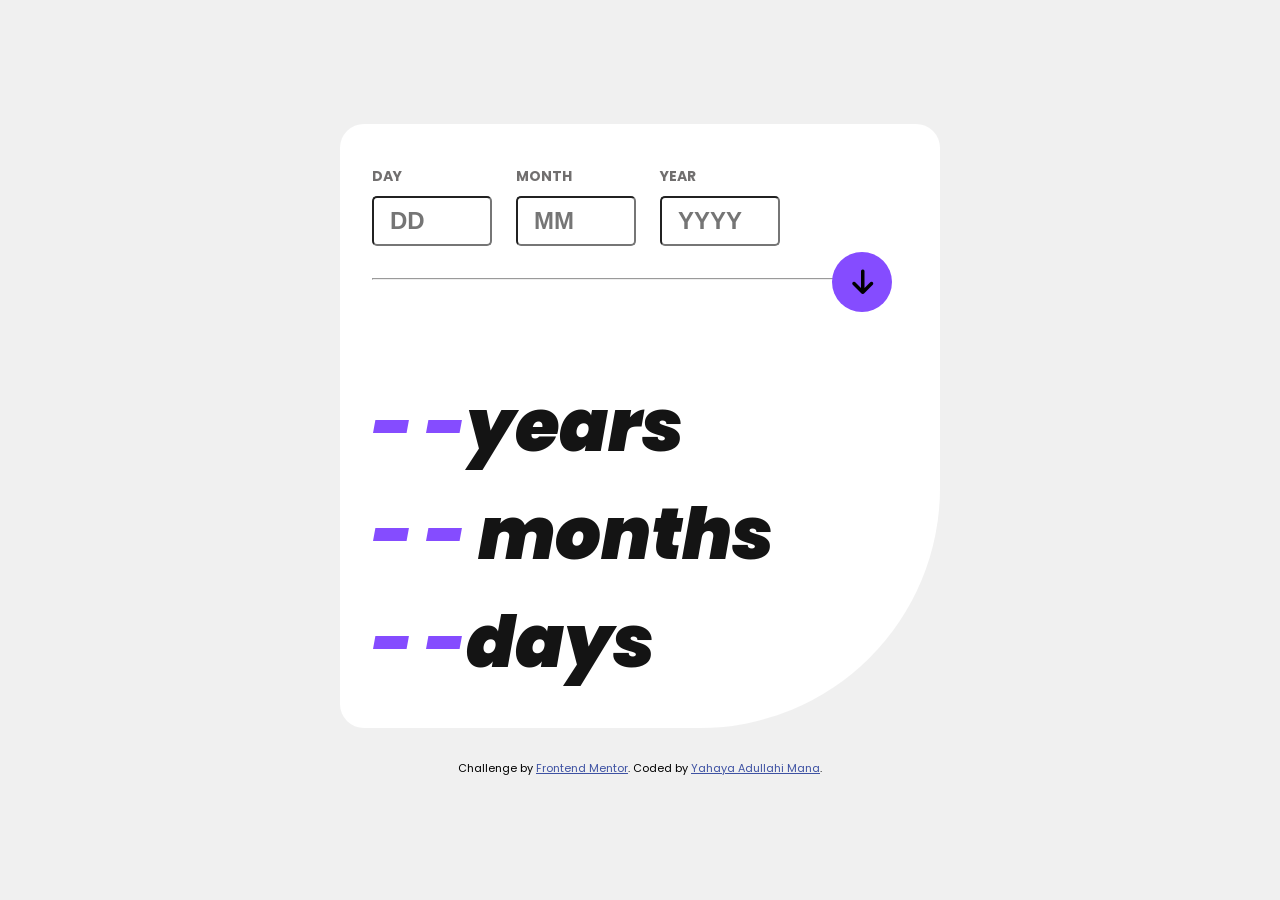
<file: index.html>
<!DOCTYPE html>
<html lang="en">
  <head>
    <meta charset="UTF-8" />
    <meta name="viewport" content="width=device-width, initial-scale=1.0" />
    <link
      rel="icon"
      type="image/png"
      sizes="32x32"
      href="./assets/images/favicon-32x32.png"
    />
    <link
      rel="stylesheet"
      href="https://cdnjs.cloudflare.com/ajax/libs/font-awesome/6.5.1/css/all.min.css"
      integrity="sha512-DTOQO9RWCH3ppGqcWaEA1BIZOC6xxalwEsw9c2QQeAIftl+Vegovlnee1c9QX4TctnWMn13TZye+giMm8e2LwA=="
      crossorigin="anonymous"
      referrerpolicy="no-referrer"
    />
    <link rel="stylesheet" href="styles.css" />
    <link rel="preconnect" href="https://fonts.googleapis.com" />
    <link rel="preconnect" href="https://fonts.gstatic.com" crossorigin />

    <link
      href="https://fonts.googleapis.com/css2?family=Poppins:wght@400;700;900&display=swap"
      rel="stylesheet"
    />
    <title>Frontend Mentor | Age calculator app</title>

    <!-- Feel free to remove these styles or customise in your own stylesheet 👍 -->
    <style>
      .attribution {
        font-size: 11px;
        text-align: center;
      }
      .attribution a {
        color: hsl(228, 45%, 44%);
      }
      @media (max-width: 568px) {
        .attribution {
          font-size: 8px;
        }
      }
    </style>
  </head>
  <body>
    <main>
      <form>
        <div>
          <div>
            <label for="day">DAY</label>
            <input
              type="text"
              id="day"
              name="day"
              placeholder="DD"
              maxlength="2"
            />
          </div>
          <div>
            <label for="month">MONTH</label>
            <input
              type="text"
              id="month"
              name="month"
              placeholder="MM"
              maxlength="2"
            />
          </div>
          <div>
            <label for="year">YEAR</label>
            <input
              type="text"
              id="year"
              name="year"
              placeholder="YYYY"
              maxlength="4"
            />
          </div>
        </div>
        <div class="error">
          <p style="color: red"></p>
        </div>

        <div class="submit">
          <hr />
          <button class="calculate">
            <i class="fa-solid fa-arrow-down"></i>
          </button>
        </div>
      </form>

      <div class="age">
        <h1>
          <i>
            <span class="years">- -</span>years <br /><span class="month"
              >- - </span
            >months <br /><span class="days">- -</span>days
          </i>
        </h1>
      </div>
    </main>

    <script src="age.js"></script>
    <div class="attribution">
      Challenge by
      <a href="https://www.frontendmentor.io?ref=challenge" target="_blank"
        >Frontend Mentor</a
      >. Coded by <a href="#">Yahaya Adullahi Mana</a>.
    </div>
  </body>
</html>
</file>
<file: styles.css>
* {
  margin: 0;
  padding: 0;
  box-sizing: border-box;
}
body {
  display: flex;
  flex-direction: column;
  row-gap: 2rem;
  justify-content: center;
  align-items: center;
  min-height: 100vh;
  font-family: "Poppins", sans-serif;
  background-color: hsl(0, 0%, 94%);
}
main {
  width: 600px;
  padding: 2rem;
  background-color: hsl(0, 0%, 100%);
  border-radius: 1.5rem 1.5rem 15rem 1.5rem;
}
form > div:first-child {
  display: flex;
  column-gap: 1.5rem;
}
form > div:first-child div {
  display: flex;
  flex-direction: column;
}
form div:first-child div input {
  max-width: 120px;
  height: 50px;
}
label {
  font-weight: 700;
  font-size: 14px;
  color: hsl(0, 1%, 44%);
  line-height: 40px;
}
input {
  font-size: 24px;
  font-weight: 700;
  color: hsl(0, 0%, 8%);
  padding: 1rem;
  border-radius: 5px;
}
hr {
  margin-block: 2rem;
}
.age h1,
.age h1 span {
  color: hsl(0, 0%, 8%);
  font-size: 72px;
  font-weight: 900;
}
.age h1 span {
  color: hsl(259, 100%, 65%);
}
.submit {
  display: flex;
  flex-direction: column;
  max-width: 100%;
}
.submit button {
  position: relative;
  bottom: 3.75rem;
  left: calc(100% - (60px + 1rem));
}
.submit hr {
  position: relative;
  width: 90%;
}
.calculate {
  width: 60px;
  height: 60px;
  border-radius: 30px;
  border: none;
  background-color: hsl(259, 100%, 65%);
}
.calculate i {
  font-size: 28px;
}
input:focus {
  border-color: red; /* Adjust the color as needed */
  outline: none; /* Remove default focus outline */
}

@media screen and (max-width: 898px) {
  main {
    width: 450px;
    border-radius: 1rem 1rem 12rem 1rem;
  }
  .age h1,
  .age h1 span {
    font-size: 54px;
  }
  label {
    font-size: 10px;
    line-height: 30px;
  }
  input {
    font-size: 16px;
    border-radius: 4px;
  }
  form div:first-child div input {
    max-width: 100px;
    height: 45px;
  }
  form > div:first-child {
    display: flex;
    column-gap: 1rem;
  }
}
@media screen and (max-width: 568px) {
  main {
    width: 320px;
    border-radius: 1rem 1rem 10rem 1rem;
  }
  .age h1,
  .age h1 span {
    font-size: 40px;
  }
  /* label {
    font-size: 10px;
    line-height: 30px;
  } */
  input {
    font-size: 12px;
    border-radius: 4px;
  }
  .error p {
    font-size: 12px;
  }
  form div:first-child div input {
    max-width: 70px;
    height: 45px;
  }
  form > div:first-child {
    display: flex;
    column-gap: 0.75rem;
  }
}
</file>
<file: age-calculator-app-main/styles.css>
* {
  margin: 0;
  padding: 0;
  box-sizing: border-box;
}
body {
  display: flex;
  flex-direction: column;
  row-gap: 2rem;
  justify-content: center;
  align-items: center;
  min-height: 100vh;
  font-family: "Poppins", sans-serif;
  background-color: hsl(0, 0%, 94%);
}
main {
  width: 600px;
  padding: 2rem;
  background-color: hsl(0, 0%, 100%);
  border-radius: 1.5rem 1.5rem 15rem 1.5rem;
}
form > div:first-child {
  display: flex;
  column-gap: 1.5rem;
}
form > div:first-child div {
  display: flex;
  flex-direction: column;
}
form div:first-child div input {
  max-width: 120px;
  height: 50px;
}
label {
  font-weight: 700;
  font-size: 14px;
  color: hsl(0, 1%, 44%);
  line-height: 40px;
}
input {
  font-size: 24px;
  font-weight: 700;
  color: hsl(0, 0%, 8%);
  padding: 1rem;
  border-radius: 5px;
}
hr {
  margin-block: 2rem;
}
.age h1,
.age h1 span {
  color: hsl(0, 0%, 8%);
  font-size: 72px;
  font-weight: 900;
}
.age h1 span {
  color: hsl(259, 100%, 65%);
}
.submit {
  display: flex;
  flex-direction: column;
  max-width: 100%;
}
.submit button {
  position: relative;
  bottom: 3.75rem;
  left: calc(100% - (60px + 1rem));
}
.submit hr {
  position: relative;
  width: 90%;
}
.calculate {
  width: 60px;
  height: 60px;
  border-radius: 30px;
  border: none;
  background-color: hsl(259, 100%, 65%);
}
.calculate i {
  font-size: 28px;
}
input:focus {
  border-color: red; /* Adjust the color as needed */
  outline: none; /* Remove default focus outline */
}

@media screen and (max-width: 898px) {
  main {
    width: 450px;
    border-radius: 1rem 1rem 12rem 1rem;
  }
  .age h1,
  .age h1 span {
    font-size: 54px;
  }
  label {
    font-size: 10px;
    line-height: 30px;
  }
  input {
    font-size: 16px;
    border-radius: 4px;
  }
  form div:first-child div input {
    max-width: 100px;
    height: 45px;
  }
  form > div:first-child {
    display: flex;
    column-gap: 1rem;
  }
}
@media screen and (max-width: 568px) {
  main {
    width: 320px;
    border-radius: 1rem 1rem 10rem 1rem;
  }
  .age h1,
  .age h1 span {
    font-size: 40px;
  }
  /* label {
    font-size: 10px;
    line-height: 30px;
  } */
  input {
    font-size: 12px;
    border-radius: 4px;
  }
  .error p {
    font-size: 12px;
  }
  form div:first-child div input {
    max-width: 70px;
    height: 45px;
  }
  form > div:first-child {
    display: flex;
    column-gap: 0.75rem;
  }
}
</file>
